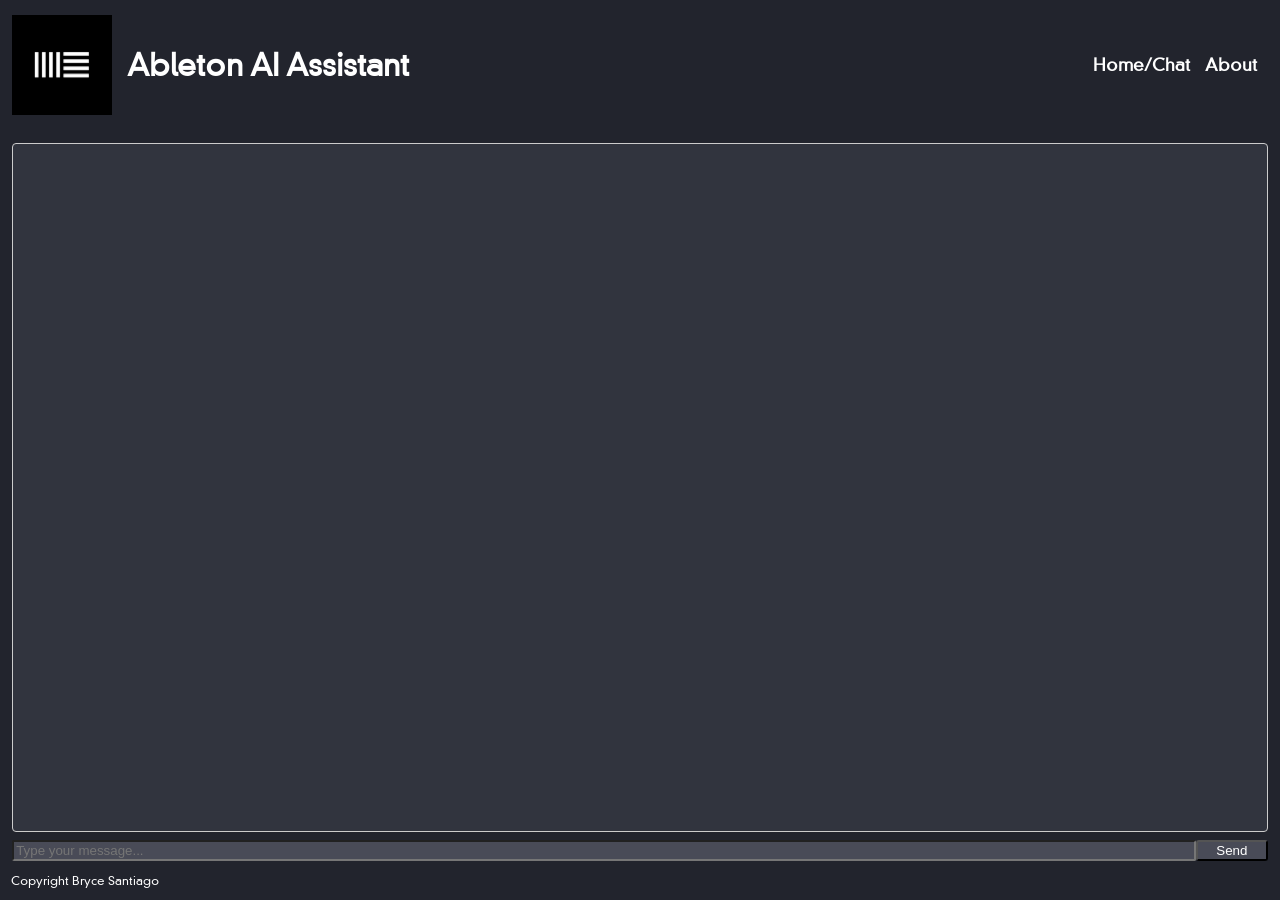
<file: frontend/index.html>
<!DOCTYPE html>
<html lang="en">
<head>
  <meta name="viewport" content="width=device-width, initial-scale=1.0" charset="UTF-8">
  <title>Ableton AI Assistant</title>
  <link rel="stylesheet" href="style.css">
</head>
<body class="body">
  <header class="header">
    <div class="ableton-logo-and-title">
      <img src="images/ableton-logo.jpg" alt="Ableton-Logo" width="100rem" height="100rem"> 
      <h2 id="title">Ableton AI Assistant</h2>
    </div>
    <div class="menu"> 
      <h3>Home/Chat</h3>
      <h3>About</h3>
    </div>

  </header>

  <div class="chatbox-area"> 
    <div id="chatbox"></div>
    <div class="input-area">
      <input id="msg" type="text" placeholder="Type your message..." />
      <button id="sendButton" onclick="send()">Send</button>
    </div>
  </div>

  <footer class="footer">
    <p id="copyright">Copyright Bryce Santiago</p>
  </footer>

  <script src="enter-button.js"></script>
  <script src="script.js"></script>
  
</body>
</html>
</file>
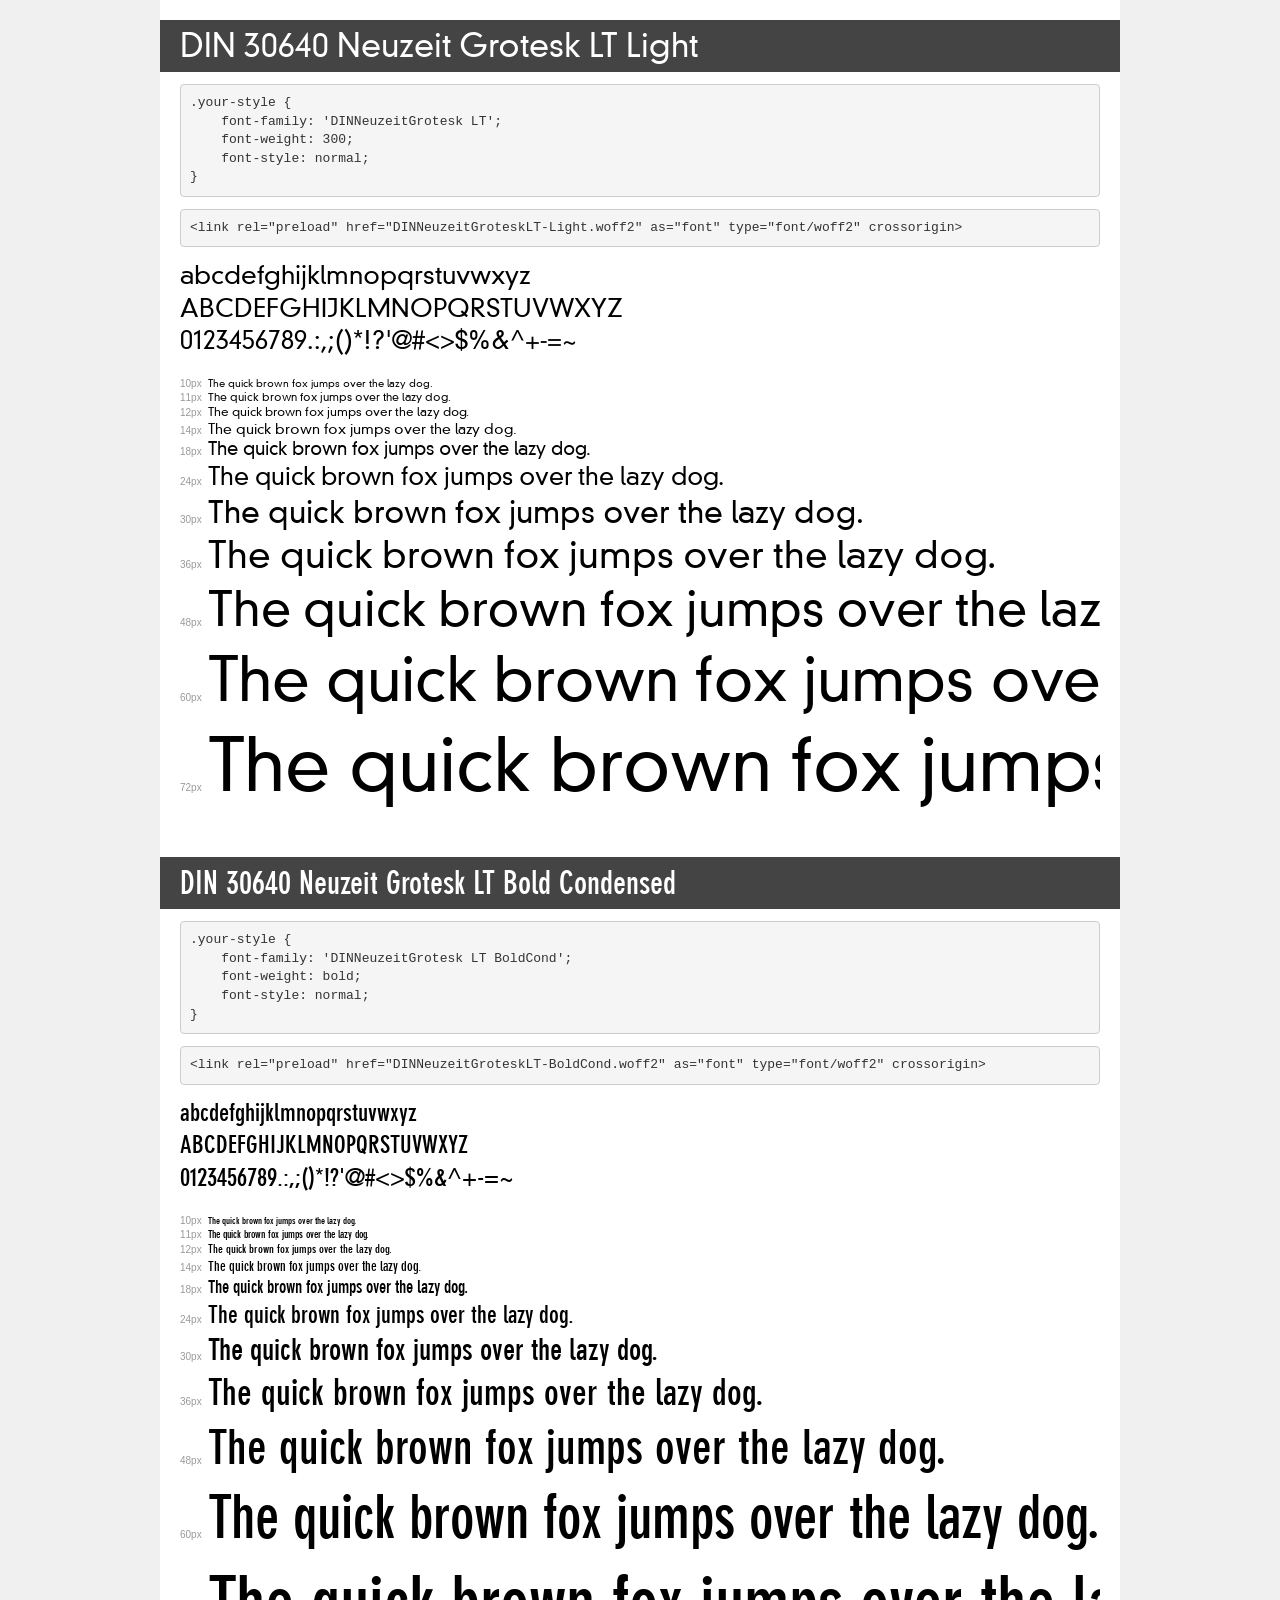
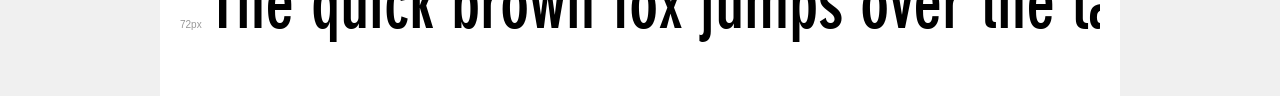
<file: frontend/font/demo.html>
<!DOCTYPE html>
<html lang="en">
<head>
    <meta charset="utf-8">
    <meta http-equiv="X-UA-Compatible" content="IE=edge">
    <meta name="viewport" content="width=device-width, initial-scale=1">
    <meta name="robots" content="noindex, noarchive">
    <meta name="format-detection" content="telephone=no">
    <title>Transfonter demo</title>
    <link href="stylesheet.css" rel="stylesheet">
    <style>
        /*
        http://meyerweb.com/eric/tools/css/reset/
        v2.0 | 20110126
        License: none (public domain)
        */
        html, body, div, span, applet, object, iframe,
        h1, h2, h3, h4, h5, h6, p, blockquote, pre,
        a, abbr, acronym, address, big, cite, code,
        del, dfn, em, img, ins, kbd, q, s, samp,
        small, strike, strong, sub, sup, tt, var,
        b, u, i, center,
        dl, dt, dd, ol, ul, li,
        fieldset, form, label, legend,
        table, caption, tbody, tfoot, thead, tr, th, td,
        article, aside, canvas, details, embed,
        figure, figcaption, footer, header, hgroup,
        menu, nav, output, ruby, section, summary,
        time, mark, audio, video {
            margin: 0;
            padding: 0;
            border: 0;
            font-size: 100%;
            font: inherit;
            vertical-align: baseline;
        }
        /* HTML5 display-role reset for older browsers */
        article, aside, details, figcaption, figure,
        footer, header, hgroup, menu, nav, section {
            display: block;
        }
        body {
            line-height: 1;
        }
        ol, ul {
            list-style: none;
        }
        blockquote, q {
            quotes: none;
        }
        blockquote:before, blockquote:after,
        q:before, q:after {
            content: '';
            content: none;
        }
        table {
            border-collapse: collapse;
            border-spacing: 0;
        }
        /* demo styles */
        body {
            background: #f0f0f0;
            color: #000;
        }
        .page {
            background: #fff;
            width: 920px;
            margin: 0 auto;
            padding: 20px 20px 0 20px;
            overflow: hidden;
        }
        .font-container {
            overflow-x: auto;
            overflow-y: hidden;
            margin-bottom: 40px;
            line-height: 1.3;
            white-space: nowrap;
            padding-bottom: 5px;
        }
        h1 {
            position: relative;
            background: #444;
            font-size: 32px;
            color: #fff;
            padding: 10px 20px;
            margin: 0 -20px 12px -20px;
        }
        .letters {
            font-size: 25px;
            margin-bottom: 20px;
        }
        .s10:before {
            content: '10px';
        }
        .s11:before {
            content: '11px';
        }
        .s12:before {
            content: '12px';
        }
        .s14:before {
            content: '14px';
        }
        .s18:before {
            content: '18px';
        }
        .s24:before {
            content: '24px';
        }
        .s30:before {
            content: '30px';
        }
        .s36:before {
            content: '36px';
        }
        .s48:before {
            content: '48px';
        }
        .s60:before {
            content: '60px';
        }
        .s72:before {
            content: '72px';
        }
        .s10:before, .s11:before, .s12:before, .s14:before,
        .s18:before, .s24:before, .s30:before, .s36:before,
        .s48:before, .s60:before, .s72:before {
            font-family: Arial, sans-serif;
            font-size: 10px;
            font-weight: normal;
            font-style: normal;
            color: #999;
            padding-right: 6px;
        }
        pre {
            display: block;
            padding: 9px;
            margin: 0 0 12px;
            font-family: Monaco, Menlo, Consolas, "Courier New", monospace;
            font-size: 13px;
            line-height: 1.428571429;
            color: #333;
            font-weight: normal;
            font-style: normal;
            background-color: #f5f5f5;
            border: 1px solid #ccc;
            overflow-x: auto;
            border-radius: 4px;
        }
        /* responsive */
        @media (max-width: 959px) {
            .page {
                width: auto;
                margin: 0;
            }
        }
    </style>
</head>
<body>
<div class="page">
    <div class="demo">
        <h1 style="font-family: 'DINNeuzeitGrotesk LT'; font-weight: 300; font-style: normal;">DIN 30640 Neuzeit Grotesk LT Light</h1>
        <pre title="Usage">.your-style {
    font-family: 'DINNeuzeitGrotesk LT';
    font-weight: 300;
    font-style: normal;
}</pre>
        <pre title="Preload (optional)">
&lt;link rel=&quot;preload&quot; href=&quot;DINNeuzeitGroteskLT-Light.woff2&quot; as=&quot;font&quot; type=&quot;font/woff2&quot; crossorigin&gt;</pre>
        <div class="font-container" style="font-family: 'DINNeuzeitGrotesk LT'; font-weight: 300; font-style: normal;">
            <p class="letters">
                abcdefghijklmnopqrstuvwxyz<br>
ABCDEFGHIJKLMNOPQRSTUVWXYZ<br>
                0123456789.:,;()*!?'@#&lt;&gt;$%&^+-=~
            </p>
            <p class="s10" style="font-size: 10px;">The quick brown fox jumps over the lazy dog.</p>
            <p class="s11" style="font-size: 11px;">The quick brown fox jumps over the lazy dog.</p>
            <p class="s12" style="font-size: 12px;">The quick brown fox jumps over the lazy dog.</p>
            <p class="s14" style="font-size: 14px;">The quick brown fox jumps over the lazy dog.</p>
            <p class="s18" style="font-size: 18px;">The quick brown fox jumps over the lazy dog.</p>
            <p class="s24" style="font-size: 24px;">The quick brown fox jumps over the lazy dog.</p>
            <p class="s30" style="font-size: 30px;">The quick brown fox jumps over the lazy dog.</p>
            <p class="s36" style="font-size: 36px;">The quick brown fox jumps over the lazy dog.</p>
            <p class="s48" style="font-size: 48px;">The quick brown fox jumps over the lazy dog.</p>
            <p class="s60" style="font-size: 60px;">The quick brown fox jumps over the lazy dog.</p>
            <p class="s72" style="font-size: 72px;">The quick brown fox jumps over the lazy dog.</p>
        </div>
    </div>

    <div class="demo">
        <h1 style="font-family: 'DINNeuzeitGrotesk LT BoldCond'; font-weight: bold; font-style: normal;">DIN 30640 Neuzeit Grotesk LT Bold Condensed</h1>
        <pre title="Usage">.your-style {
    font-family: 'DINNeuzeitGrotesk LT BoldCond';
    font-weight: bold;
    font-style: normal;
}</pre>
        <pre title="Preload (optional)">
&lt;link rel=&quot;preload&quot; href=&quot;DINNeuzeitGroteskLT-BoldCond.woff2&quot; as=&quot;font&quot; type=&quot;font/woff2&quot; crossorigin&gt;</pre>
        <div class="font-container" style="font-family: 'DINNeuzeitGrotesk LT BoldCond'; font-weight: bold; font-style: normal;">
            <p class="letters">
                abcdefghijklmnopqrstuvwxyz<br>
ABCDEFGHIJKLMNOPQRSTUVWXYZ<br>
                0123456789.:,;()*!?'@#&lt;&gt;$%&^+-=~
            </p>
            <p class="s10" style="font-size: 10px;">The quick brown fox jumps over the lazy dog.</p>
            <p class="s11" style="font-size: 11px;">The quick brown fox jumps over the lazy dog.</p>
            <p class="s12" style="font-size: 12px;">The quick brown fox jumps over the lazy dog.</p>
            <p class="s14" style="font-size: 14px;">The quick brown fox jumps over the lazy dog.</p>
            <p class="s18" style="font-size: 18px;">The quick brown fox jumps over the lazy dog.</p>
            <p class="s24" style="font-size: 24px;">The quick brown fox jumps over the lazy dog.</p>
            <p class="s30" style="font-size: 30px;">The quick brown fox jumps over the lazy dog.</p>
            <p class="s36" style="font-size: 36px;">The quick brown fox jumps over the lazy dog.</p>
            <p class="s48" style="font-size: 48px;">The quick brown fox jumps over the lazy dog.</p>
            <p class="s60" style="font-size: 60px;">The quick brown fox jumps over the lazy dog.</p>
            <p class="s72" style="font-size: 72px;">The quick brown fox jumps over the lazy dog.</p>
        </div>
    </div>

</div>
</body>
</html>
</file>
<file: frontend/style.css>
@font-face {
    font-family: "DIN Neuzeit Grotesk";
    src: url('font/DINNeuzeitGroteskLT-Light.woff2') format('woff2');
}

b {
    font-size: 1rem;
}

::selection {
    color: black;
    background-color: #b0ddeb;
}

html, body { 
    background: #22242D;  
    height: 100vh;
    display: flex;
    flex-direction: column;
    margin: 0;   
    padding: 0; 
    color: white;
    font-family: "DIN Neuzeit Grotesk", serif;
    font-size: 0.95rem;
}

.header {
    display: flex;
    justify-content: space-between;
    flex: 2;
    background-color: #22242D;
}

.ableton-logo-and-title {
    display: flex;
    gap: 1rem;
    align-items: center;
    margin: 0.7rem 0.7rem 0.7rem 0.8rem;
}

#title {
    font-size: 2rem;
}

.menu {
    display: flex;
    gap: 1rem;
    align-items: center;
    margin-right: 1.5rem;
}

.chatbox-area{
    flex: 11;
    display: flex;
    flex-direction: column;
    margin: 0.8rem 0.8rem 0rem 0.8rem;
    height: 80vh; /*enables overflow - scrollable textbox */
}

#chatbox { 
    border: 1.5px solid #ccc; 
    padding: 1rem; 
    overflow-y: auto; 
    flex: 8;
    border-radius: 4px;
    background-color: #31343e;
}

.input-area {
    flex: 0;
    display: flex;
    align-items:center;
    color: white;
    margin-top: 0.5rem;
}

#msg {
    flex: 21;
    background-color: #494B57;
    color: white;
    border-radius: 2px;
}

#sendButton { 
    flex: 1;
    color: white;
    background-color: #494B57;
    border-radius: 3px;
}

#sendButton:active { 
    color: black;
    background-color: #ffad56;
}

.user { 
    margin: 0.8rem 0rem; 
    padding: 0.2rem;
    background-color: #494b57;
    border-radius: 6px;
    /*display: inline-block;*/
}

.bot { 
    margin: 0.8rem 0rem; 
    padding: 0.2rem;
    background-color: #61636d;
    border-radius: 6px;
}

.bot-reply { /*changes the text that's returned to me from backend*/
    font-family: inherit;
    font-size: inherit;
    white-space: pre-wrap;
    /*white-space: pre-line;
    display: inline-block;
    margin-top: -0.08rem;*/
    display: inline;
    
}

.text-inside-chat {
    padding: 0.2rem;
}

.footer {
    flex: 0;
    display: flex;
    align-items: end;
    background-color: #22242D;
}

#copyright {
    margin-left: 0.7rem;
    font-size: 0.8rem;
}
</file>
<file: frontend/font/stylesheet.css>
@font-face {
    font-family: 'DINNeuzeitGrotesk LT';
    src: url('DINNeuzeitGroteskLT-Light.eot');
    src: local('DIN 30640 Neuzeit Grotesk LT Light'), local('DINNeuzeitGroteskLT-Light'),
        url('DINNeuzeitGroteskLT-Light.eot?#iefix') format('embedded-opentype'),
        url('DINNeuzeitGroteskLT-Light.woff2') format('woff2'),
        url('DINNeuzeitGroteskLT-Light.woff') format('woff'),
        url('DINNeuzeitGroteskLT-Light.ttf') format('truetype');
    font-weight: 300;
    font-style: normal;
    font-display: swap;
}

@font-face {
    font-family: 'DINNeuzeitGrotesk LT BoldCond';
    src: url('DINNeuzeitGroteskLT-BoldCond.eot');
    src: local('DIN 30640 Neuzeit Grotesk LT Bold Condensed'), local('DINNeuzeitGroteskLT-BoldCond'),
        url('DINNeuzeitGroteskLT-BoldCond.eot?#iefix') format('embedded-opentype'),
        url('DINNeuzeitGroteskLT-BoldCond.woff2') format('woff2'),
        url('DINNeuzeitGroteskLT-BoldCond.woff') format('woff'),
        url('DINNeuzeitGroteskLT-BoldCond.ttf') format('truetype');
    font-weight: bold;
    font-style: normal;
    font-display: swap;
}
</file>
